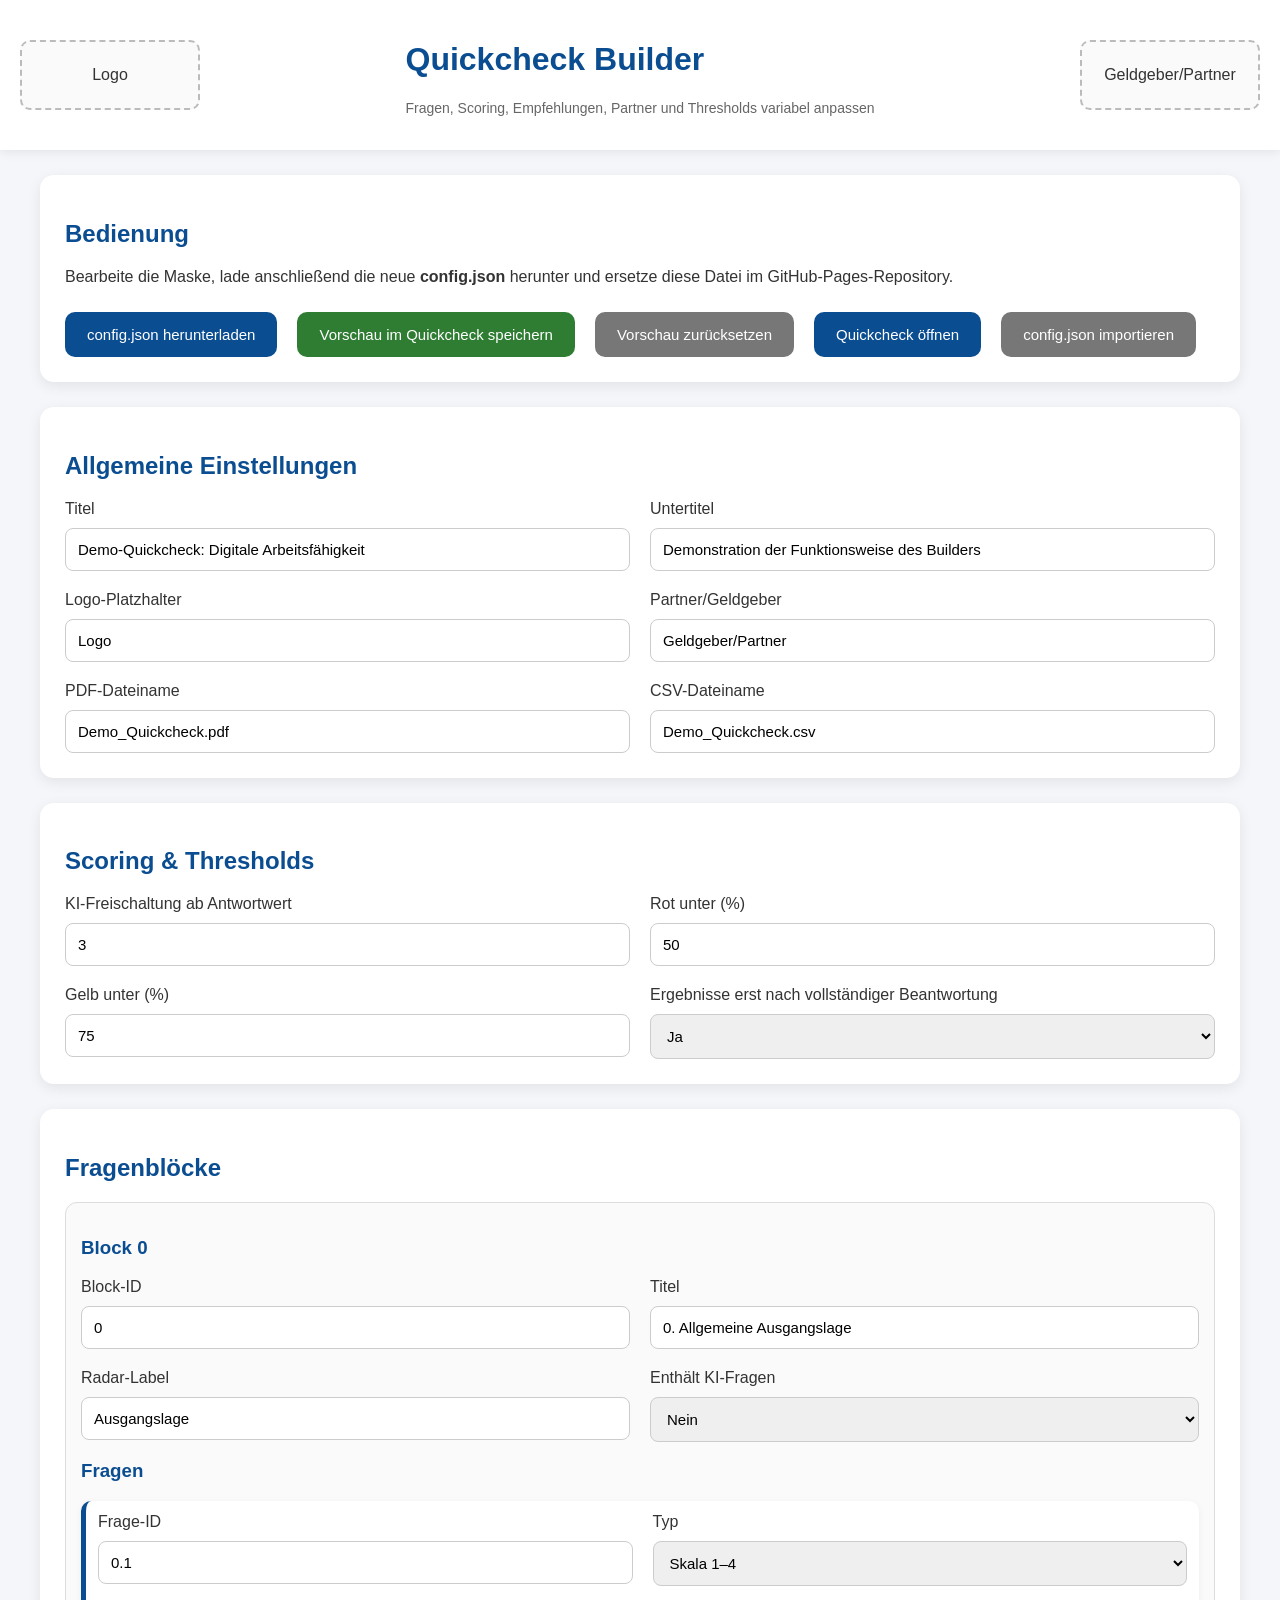
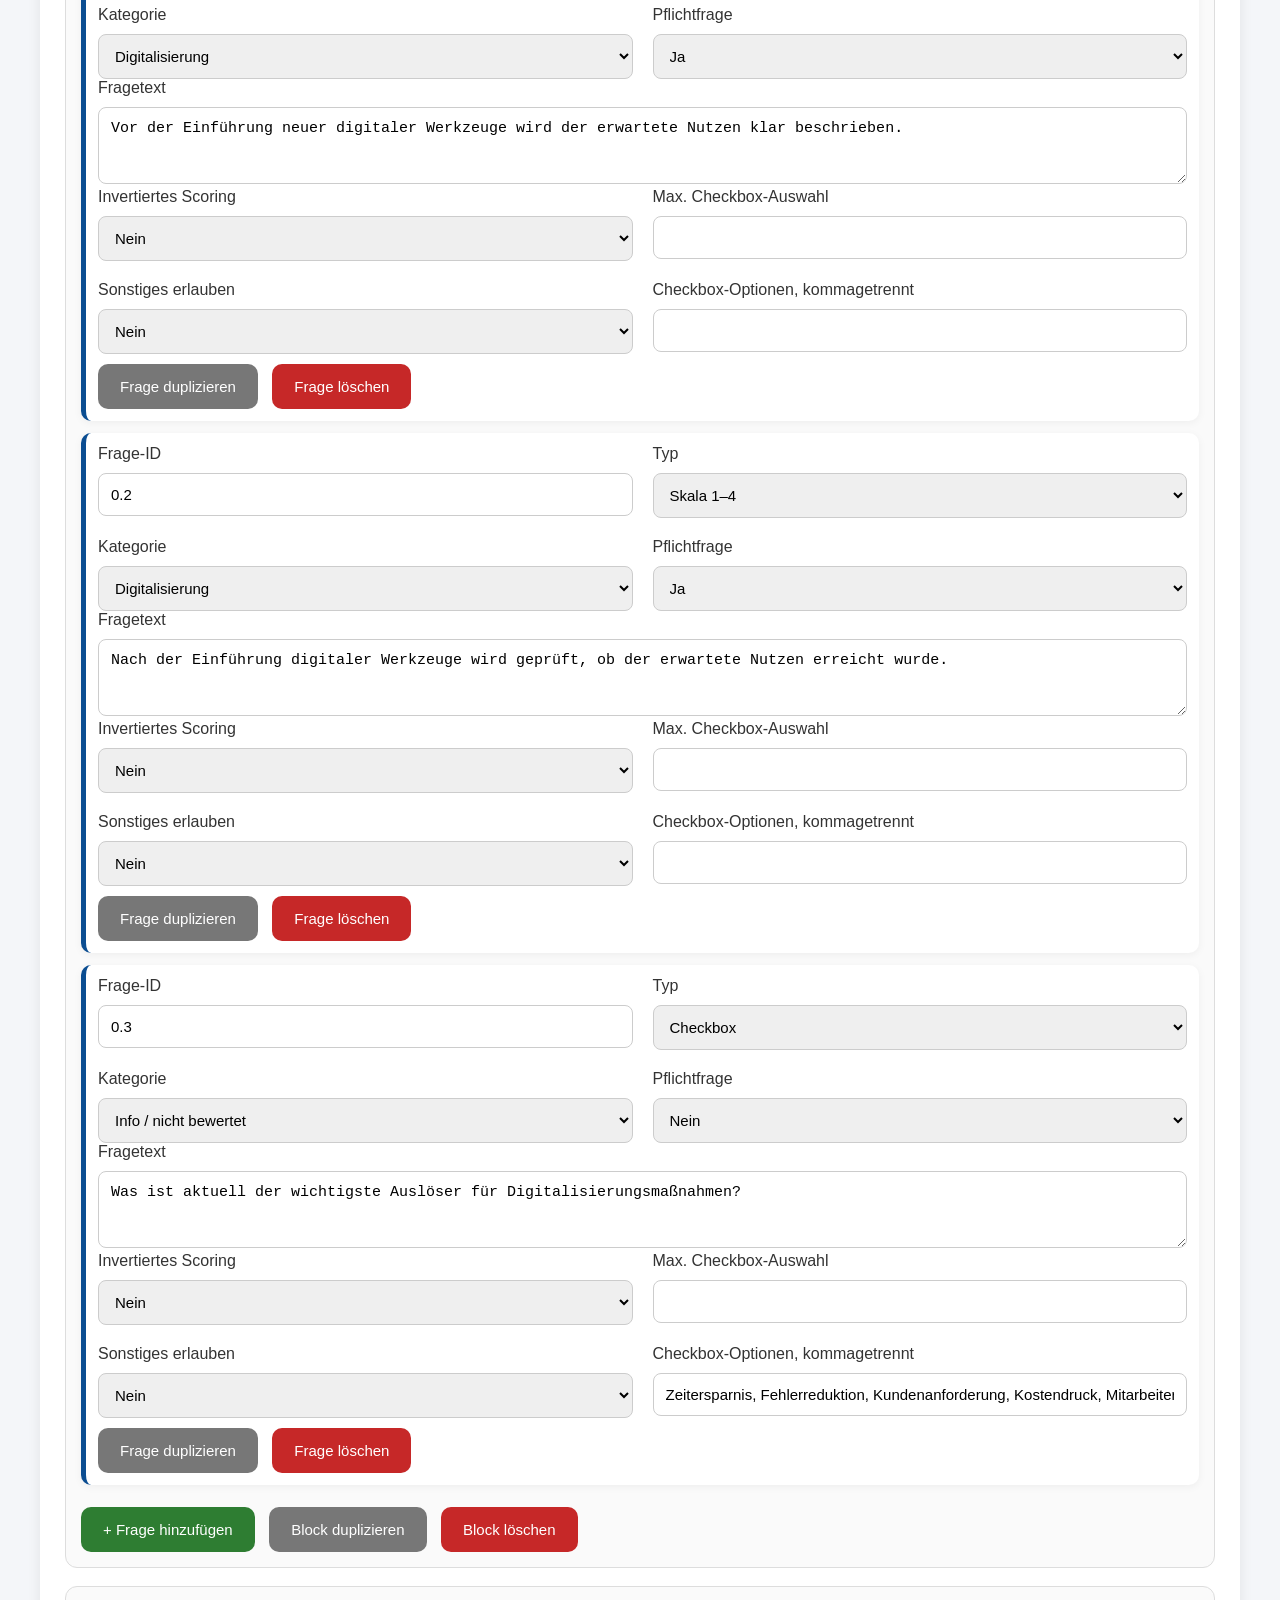
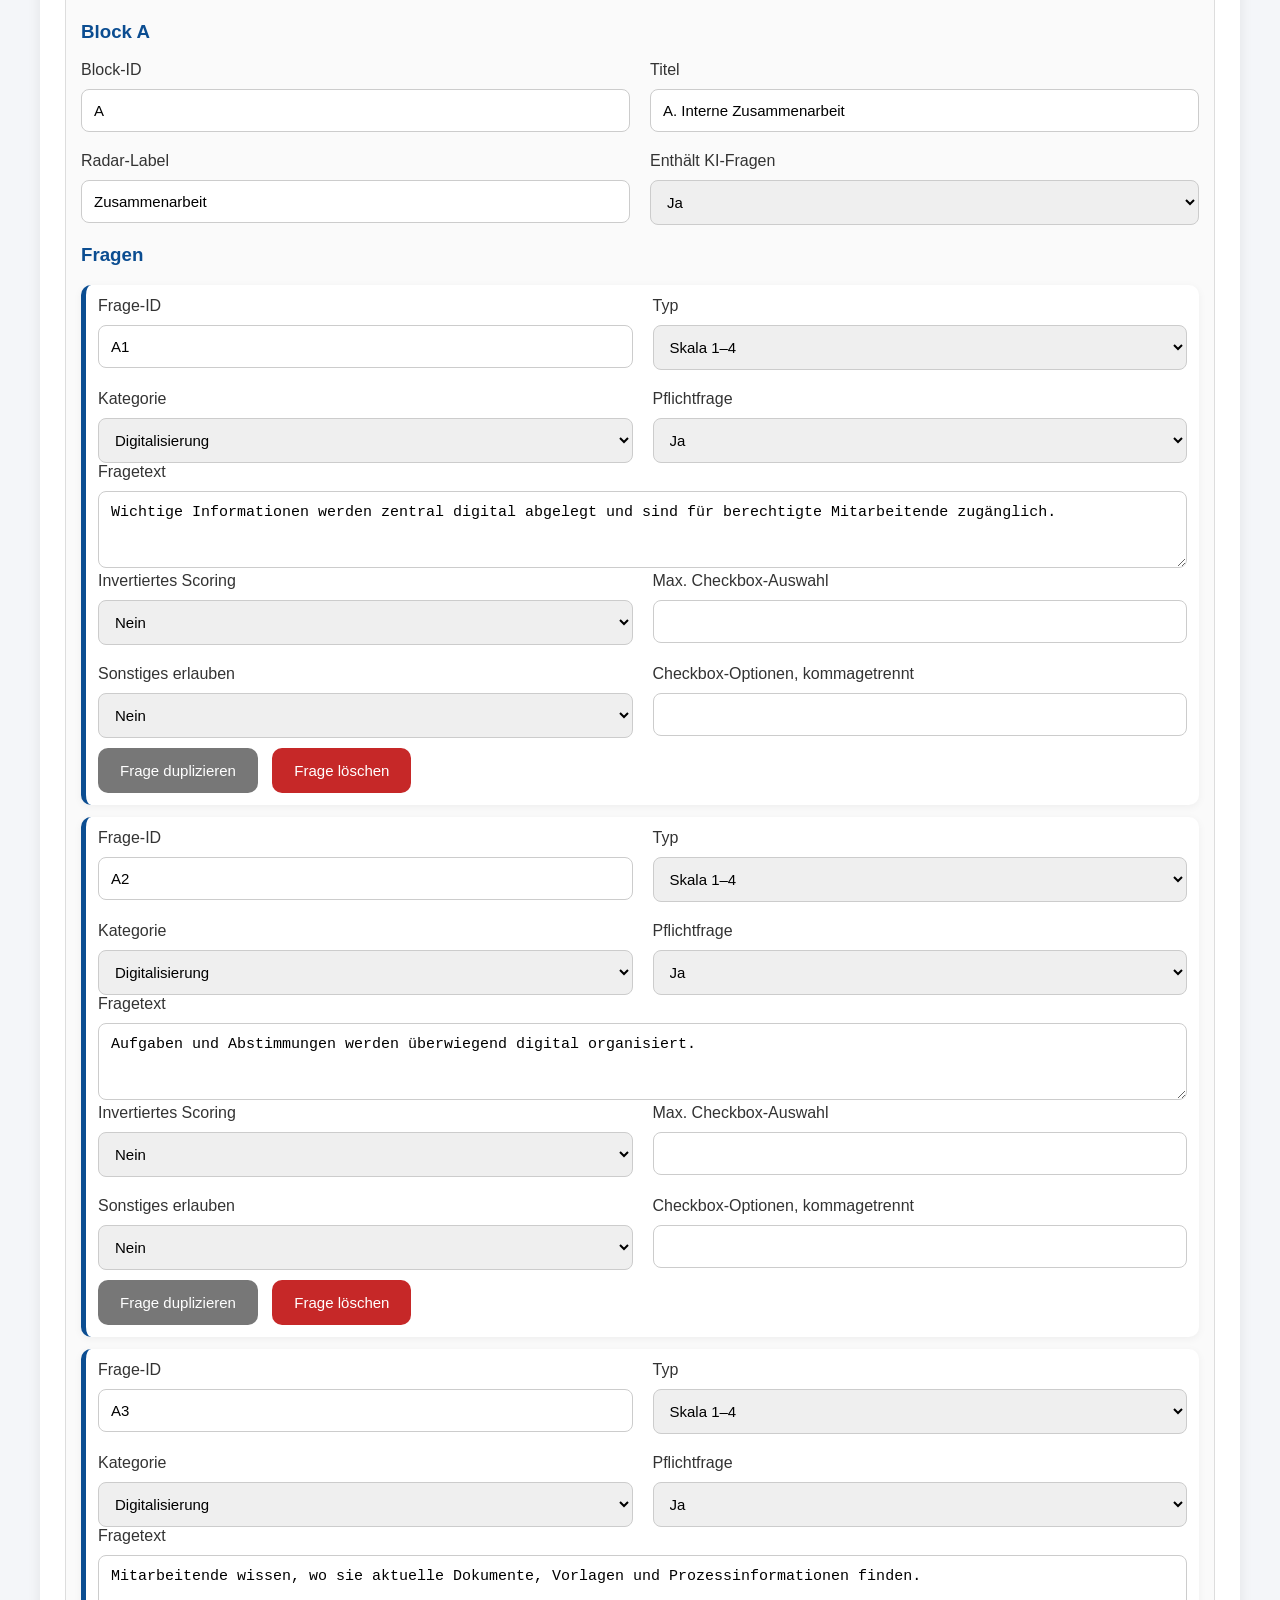
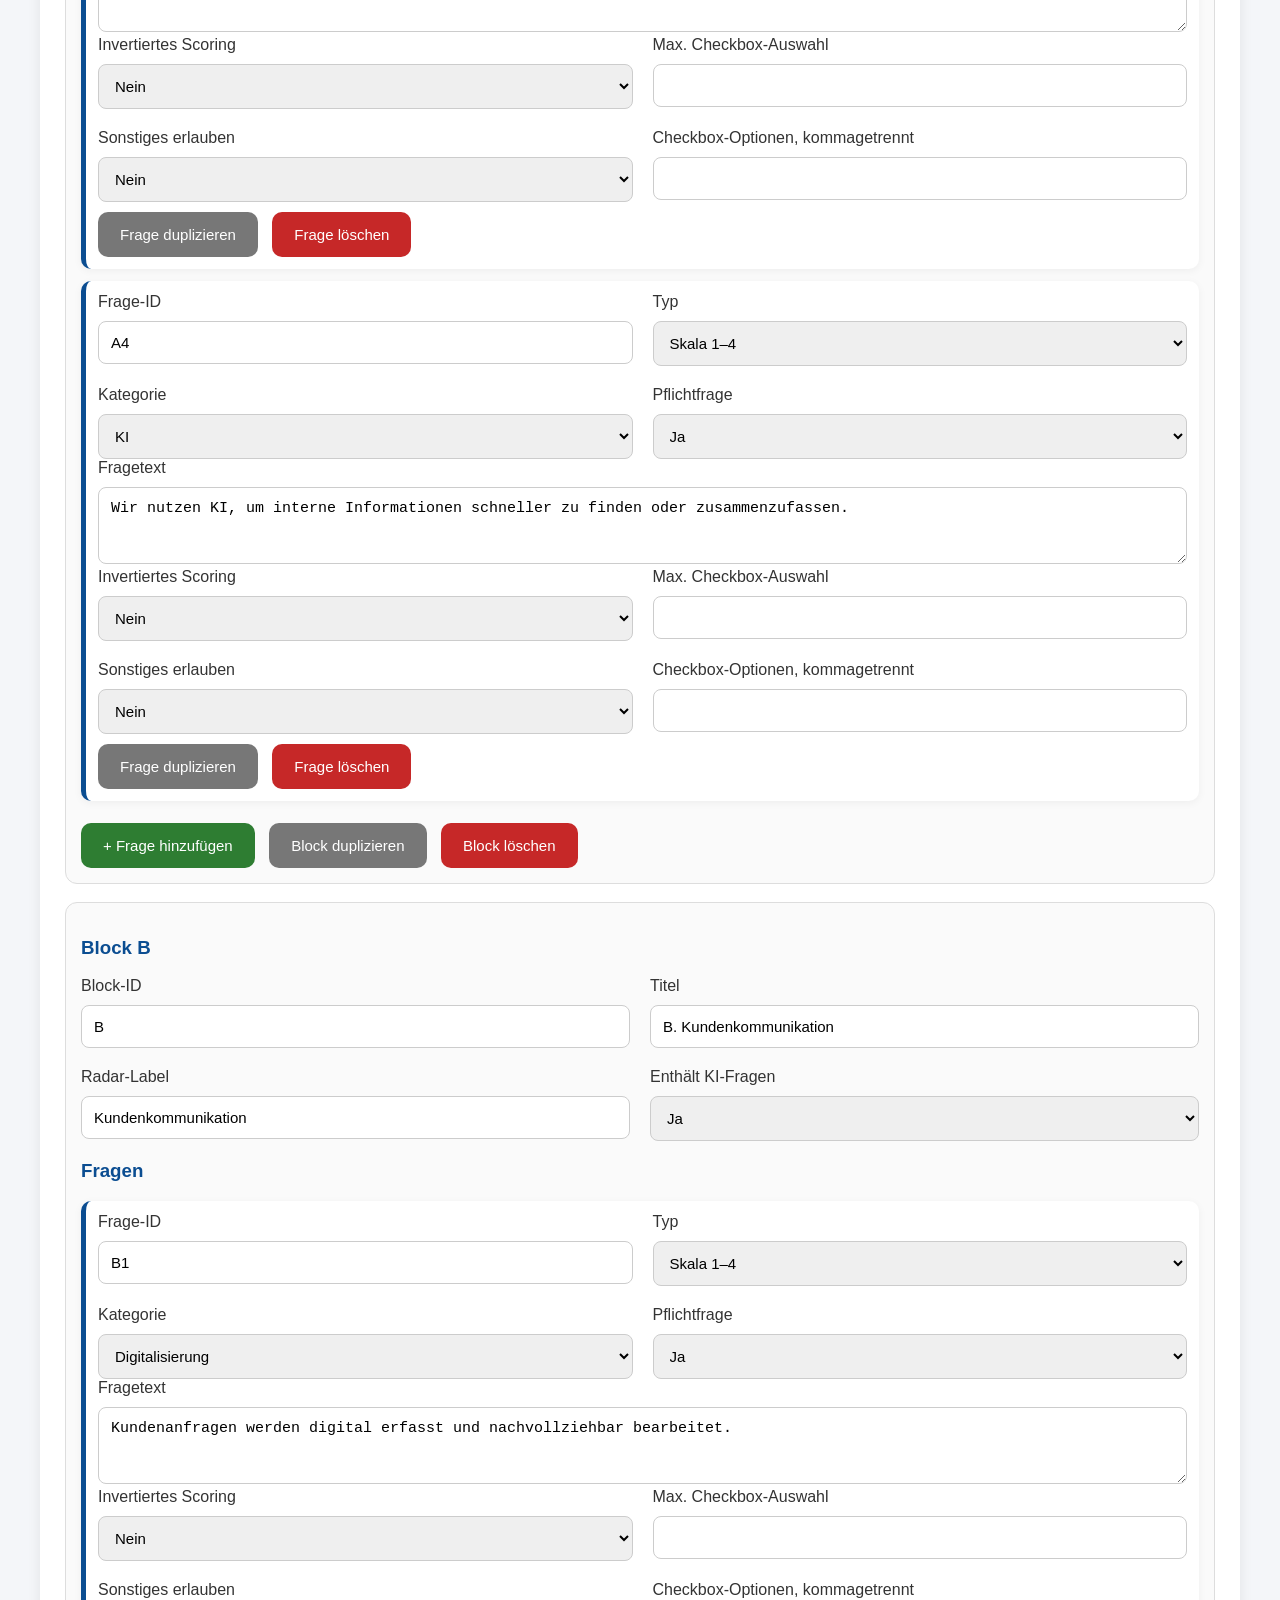
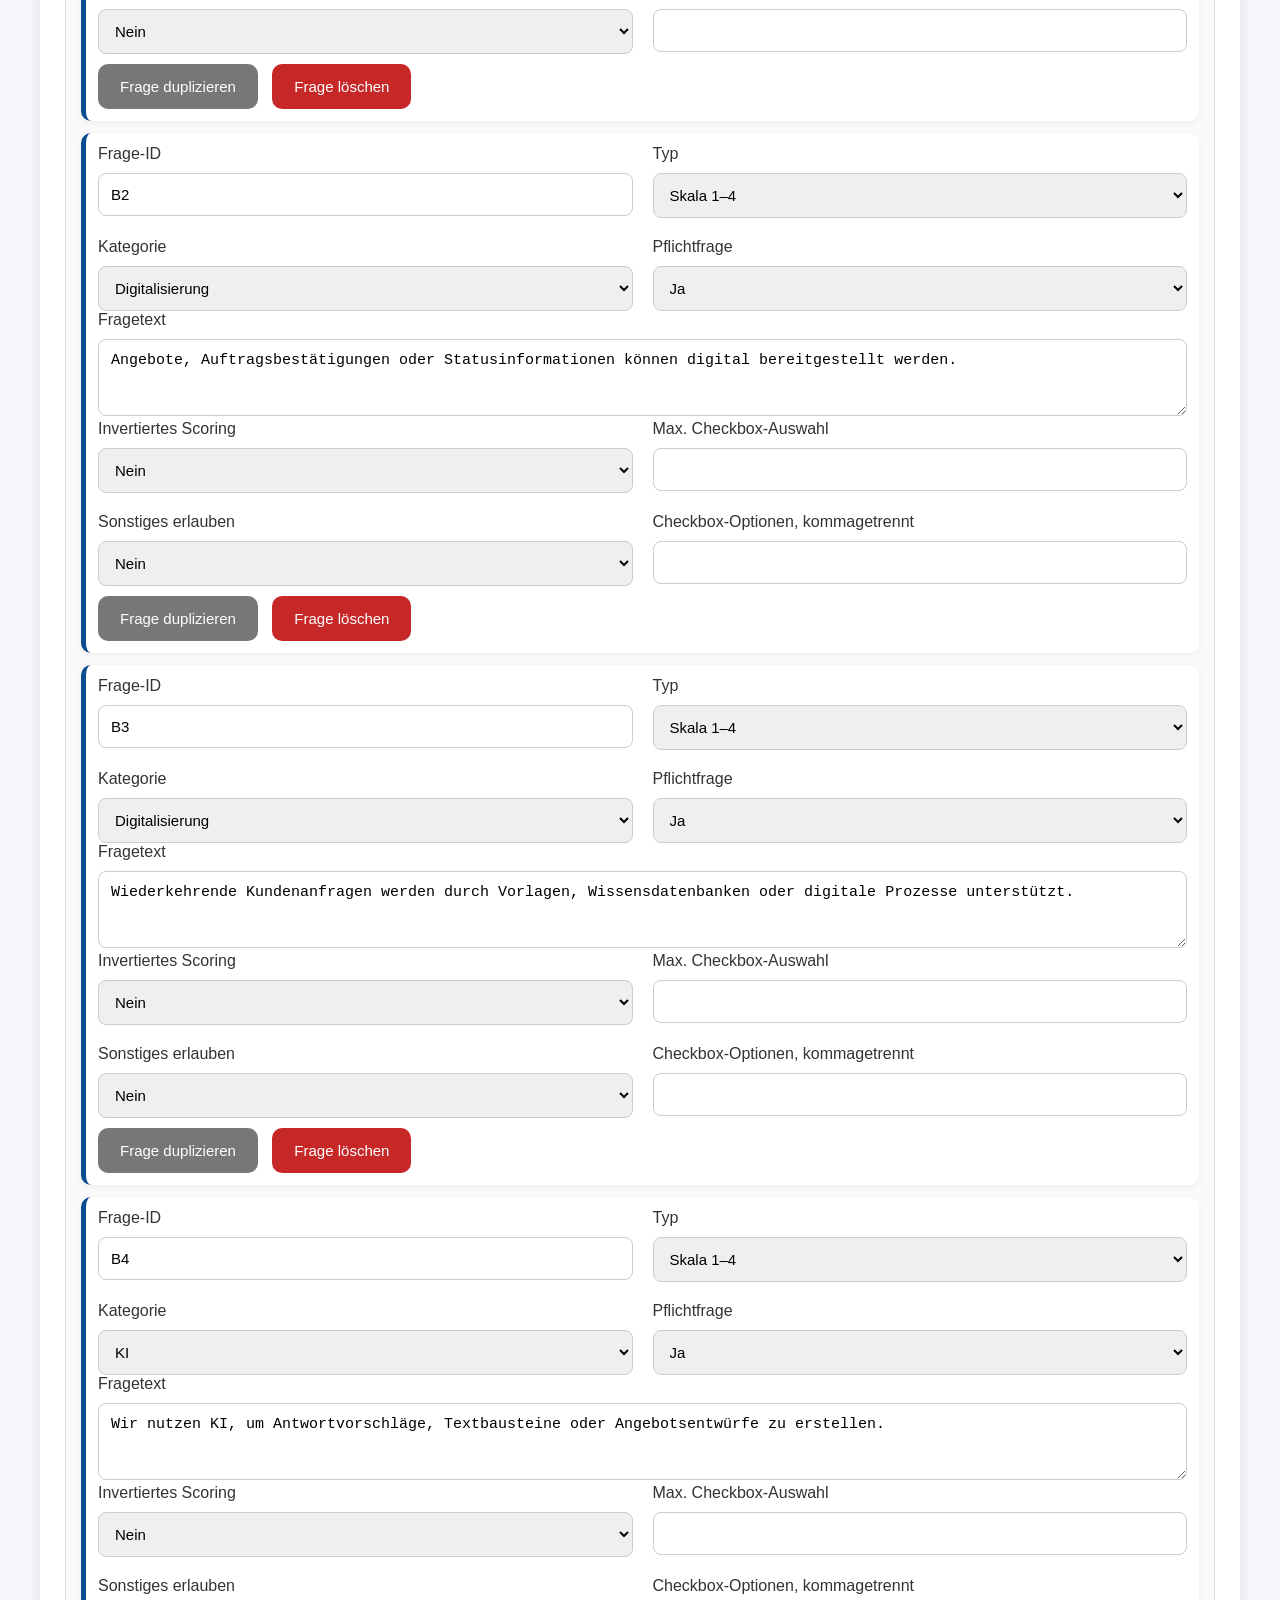
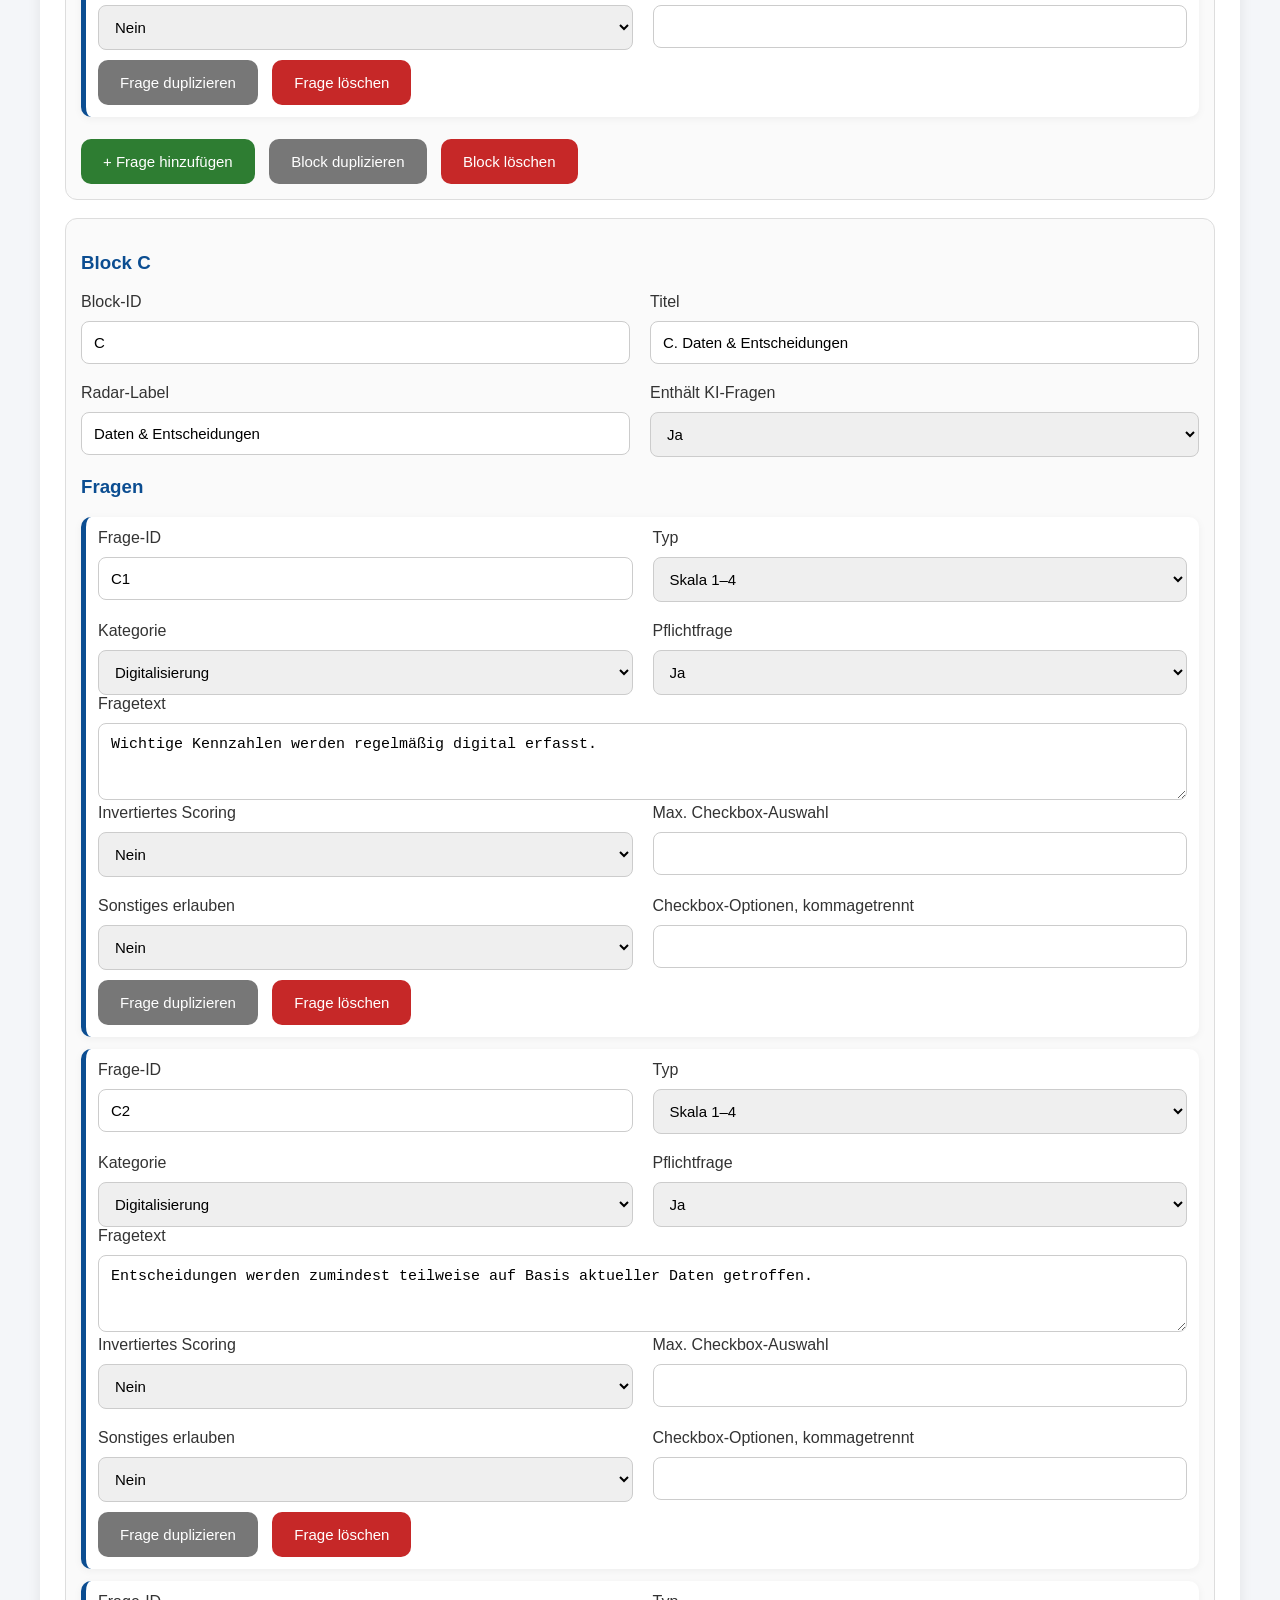
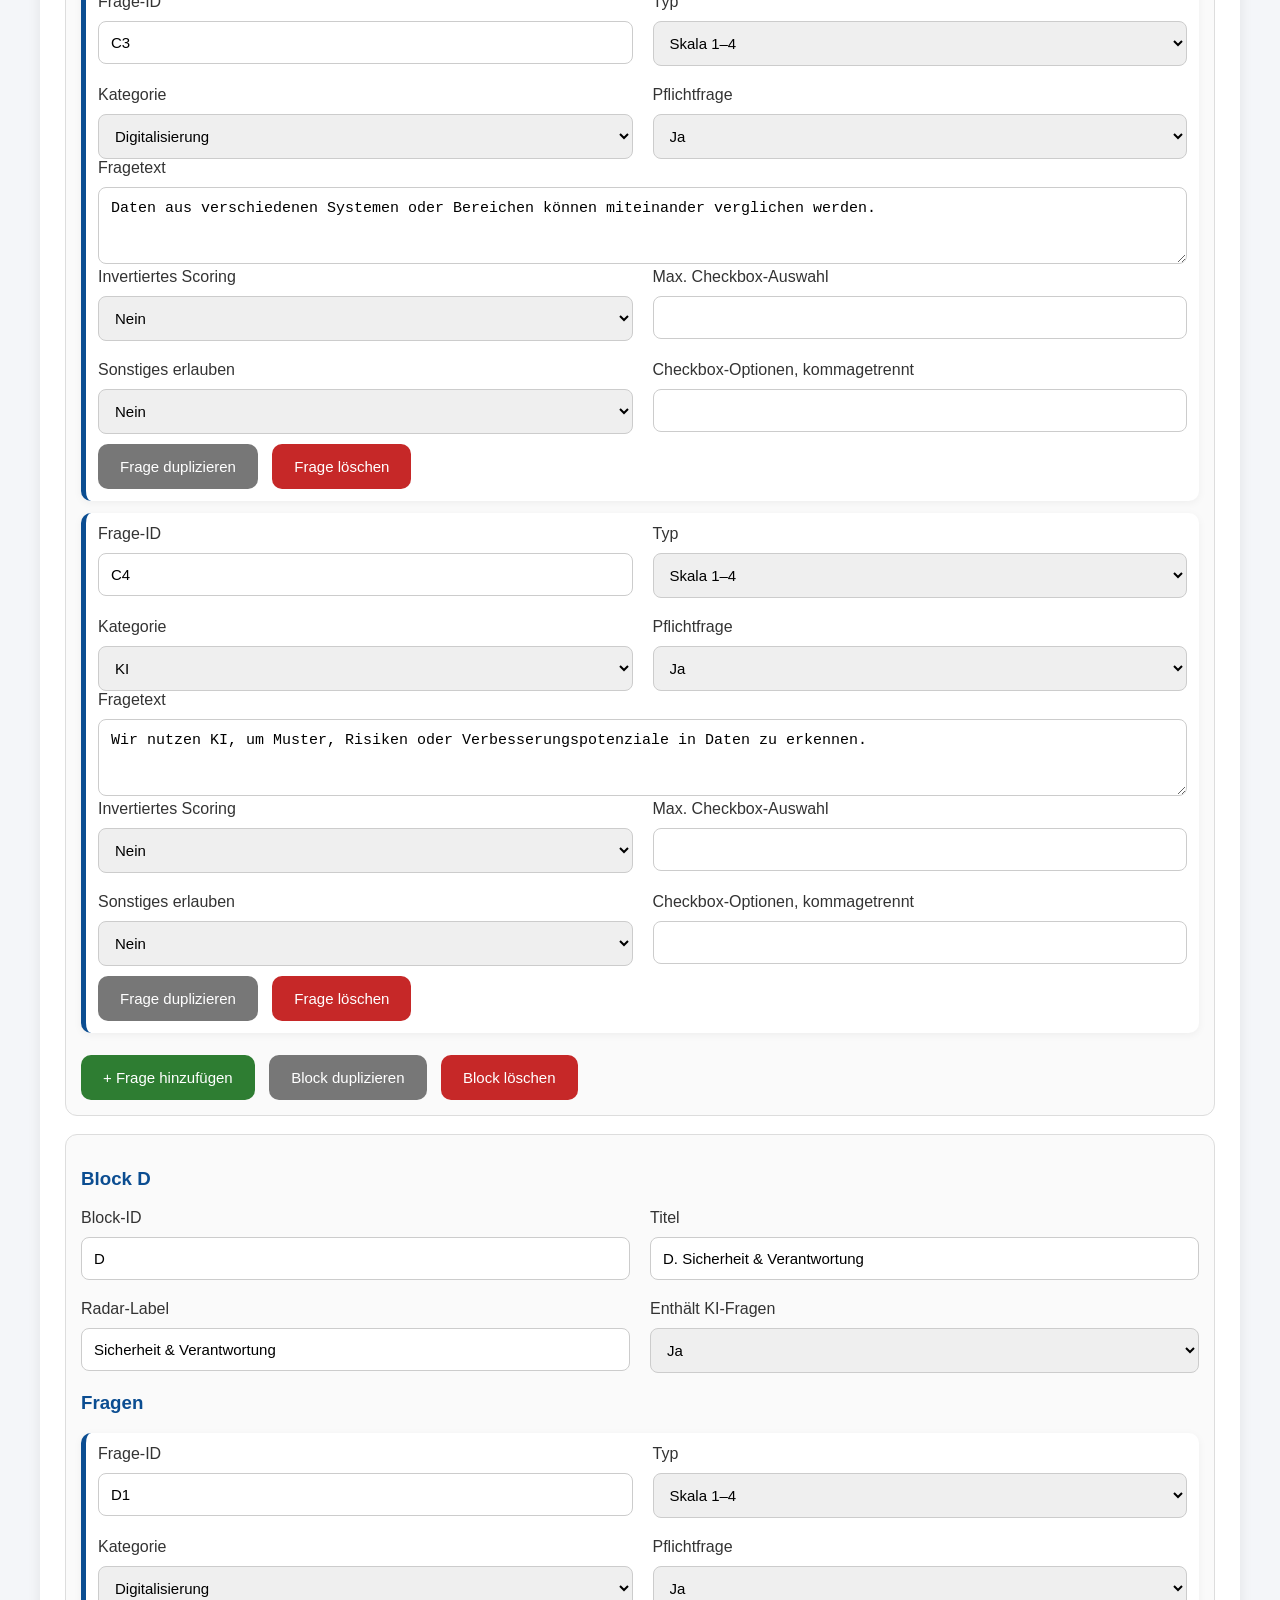
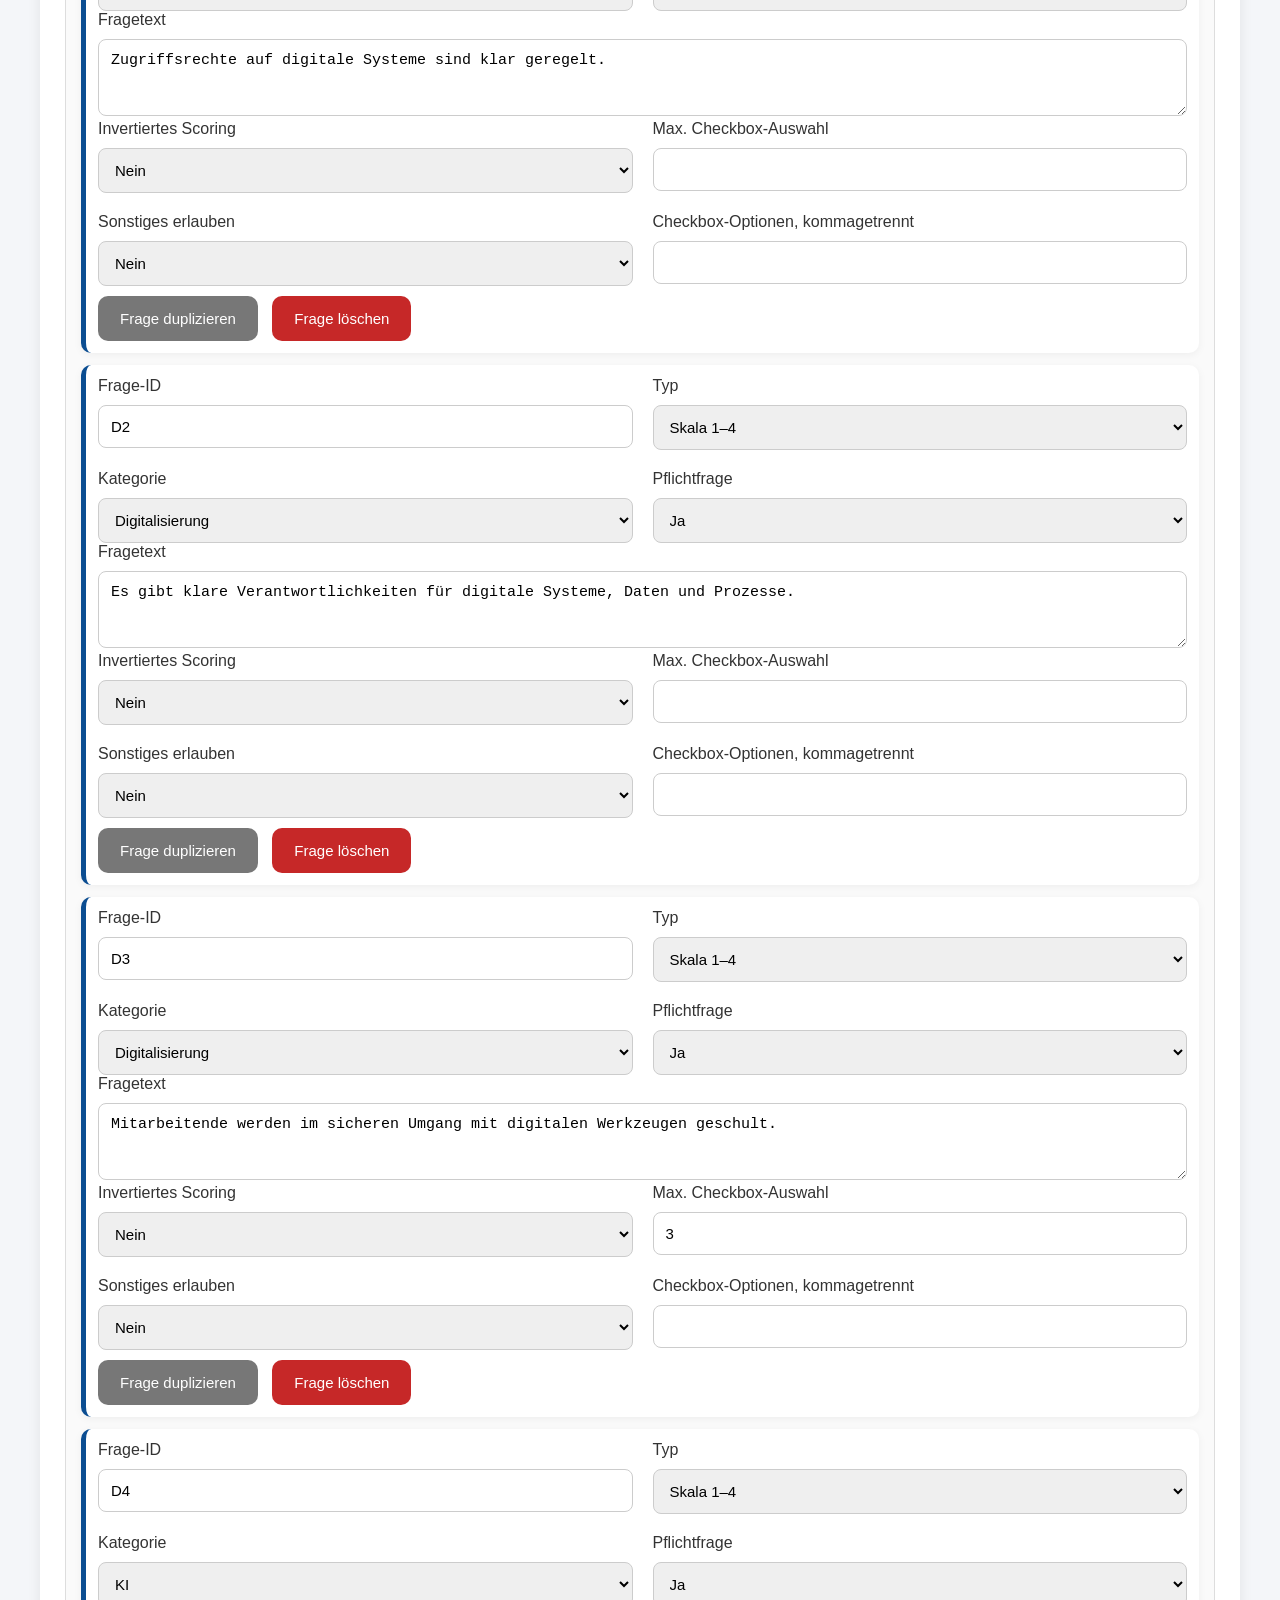
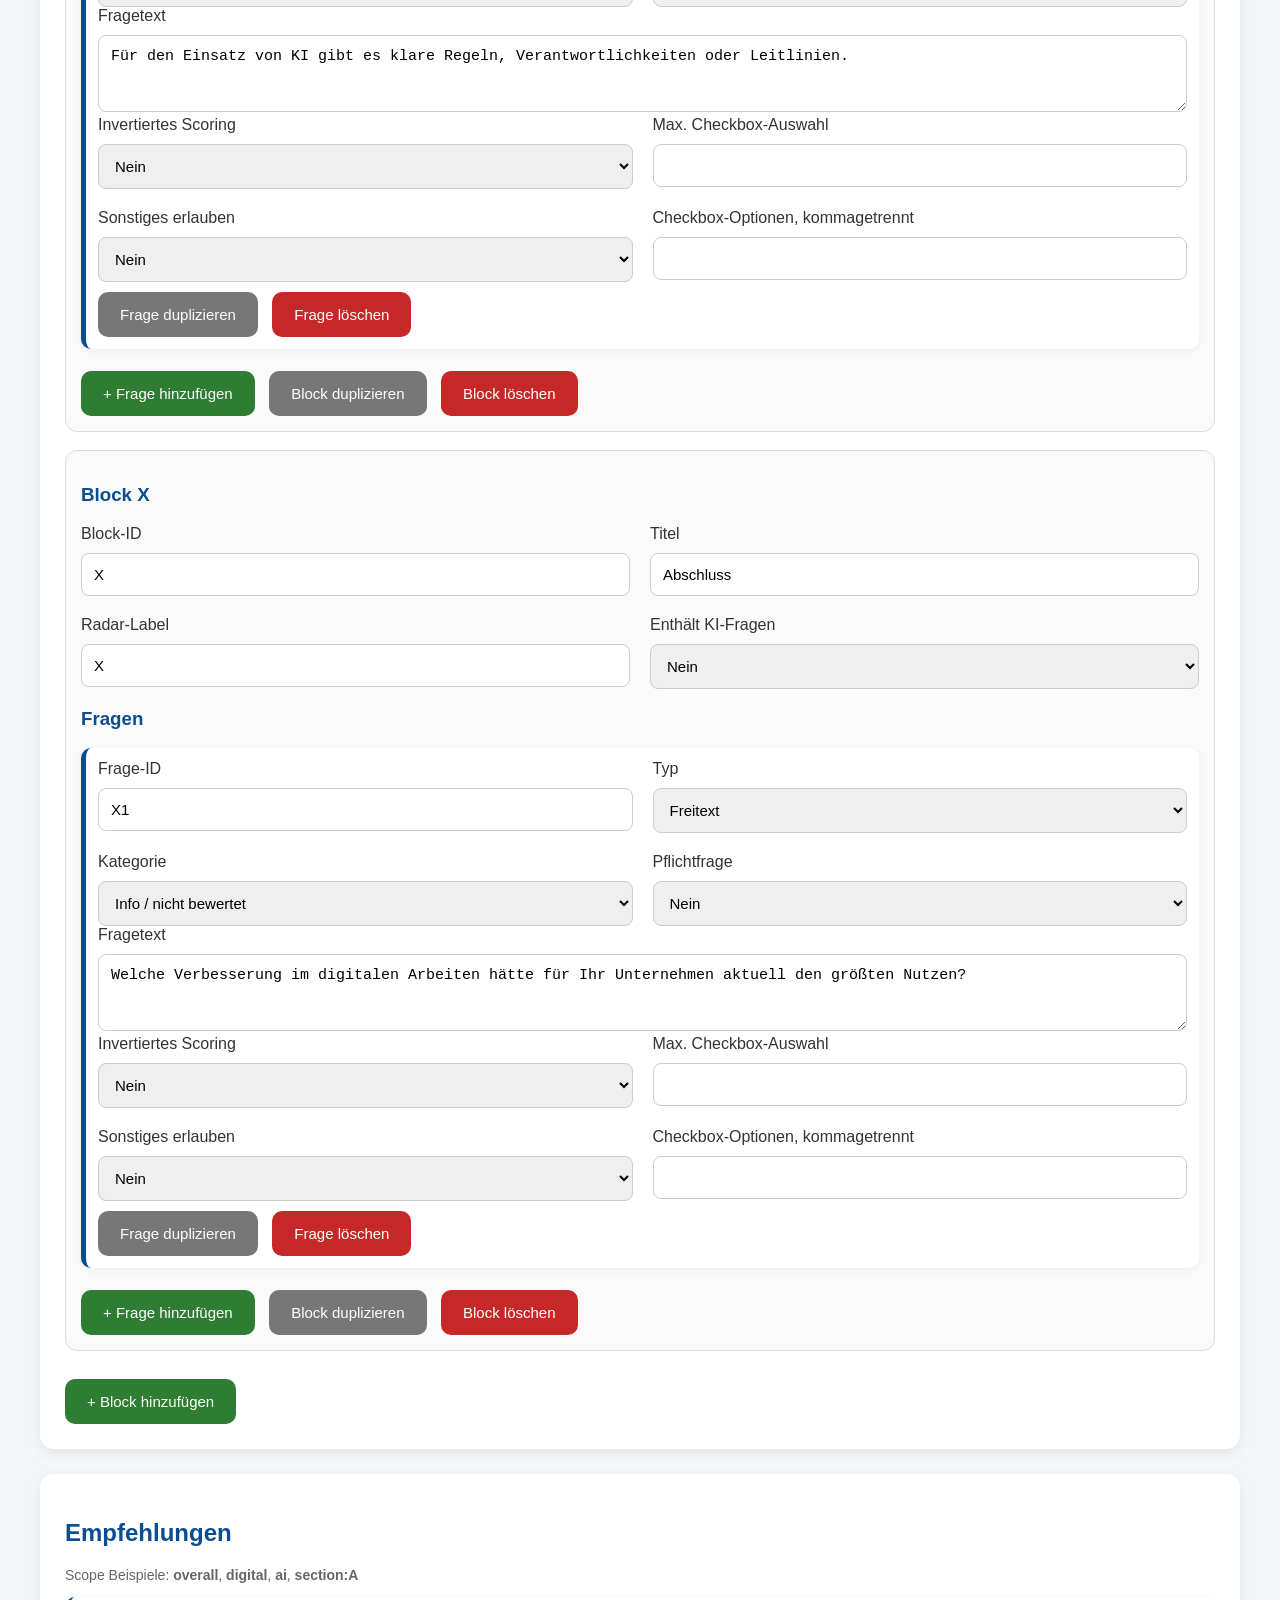
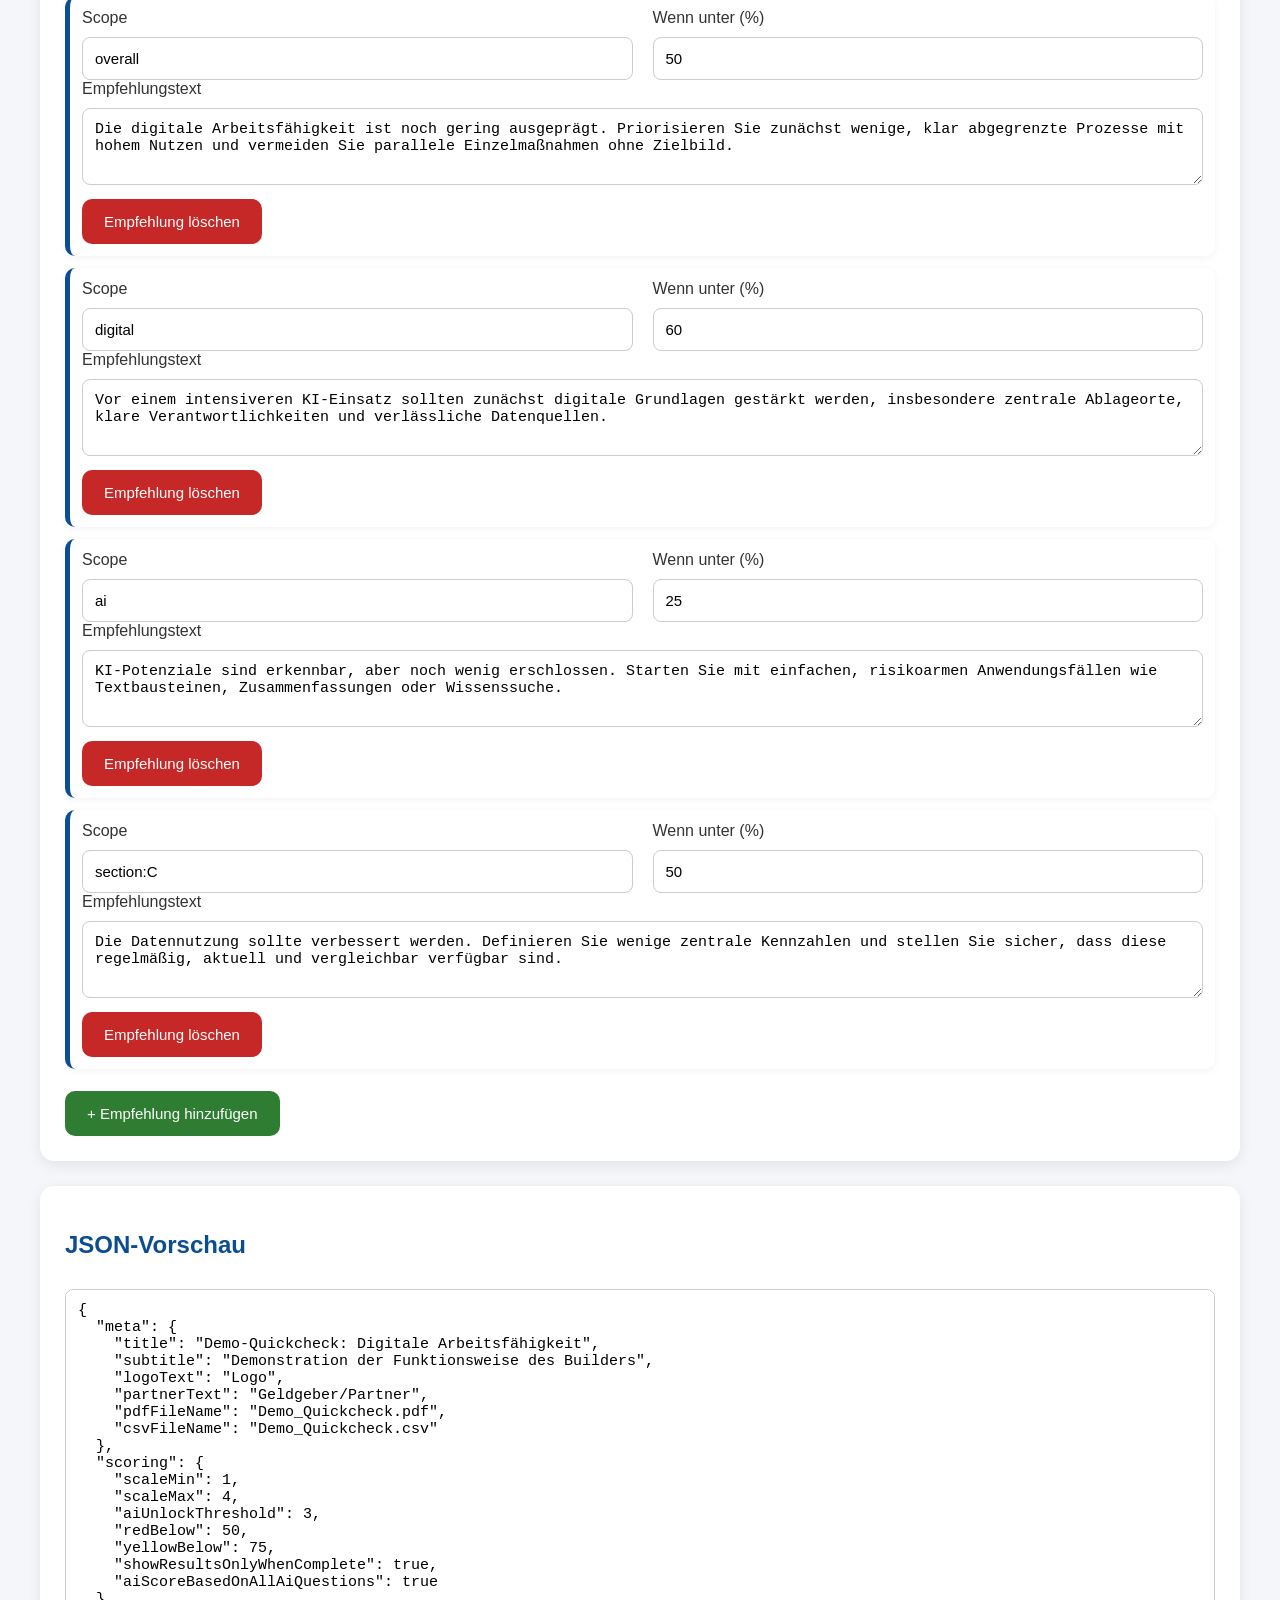
<file: admin.html>
<!DOCTYPE html>
<html lang="de">
<head>
<meta charset="UTF-8">
<meta name="viewport" content="width=device-width, initial-scale=1.0">
<title>Quickcheck Builder</title>
<link rel="stylesheet" href="style.css">
</head>
<body>
<header>
  <div class="logo-box" id="adminLogoBox">Logo</div>
  <div><h1>Quickcheck Builder</h1><p class="small-note">Fragen, Scoring, Empfehlungen, Partner und Thresholds variabel anpassen</p></div>
  <div class="brand-box" id="adminPartnerBox">Geldgeber/Partner</div>
</header>
<div class="container">
  <div class="card">
    <h2>Bedienung</h2>
    <p>Bearbeite die Maske, lade anschließend die neue <strong>config.json</strong> herunter und ersetze diese Datei im GitHub-Pages-Repository.</p>
    <div class="builder-actions">
      <button onclick="downloadConfig()">config.json herunterladen</button>
      <button onclick="previewConfig()" class="success-button">Vorschau im Quickcheck speichern</button>
      <button onclick="clearPreview()" class="secondary-button">Vorschau zurücksetzen</button>
      <a href="index.html"><button type="button">Quickcheck öffnen</button></a>
      <button onclick="document.getElementById('importFile').click()" class="secondary-button">config.json importieren</button>
      <input type="file" id="importFile" accept="application/json" style="display:none">
    </div>
  </div>
  <div class="card"><h2>Allgemeine Einstellungen</h2><div class="builder-grid">
    <div><label>Titel</label><input id="metaTitle"></div><div><label>Untertitel</label><input id="metaSubtitle"></div><div><label>Logo-Platzhalter</label><input id="metaLogoText"></div><div><label>Partner/Geldgeber</label><input id="metaPartnerText"></div><div><label>PDF-Dateiname</label><input id="metaPdfFileName"></div><div><label>CSV-Dateiname</label><input id="metaCsvFileName"></div>
  </div></div>
  <div class="card"><h2>Scoring & Thresholds</h2><div class="builder-grid">
    <div><label>KI-Freischaltung ab Antwortwert</label><input id="scoreAiUnlockThreshold" type="number" min="1" max="4"></div><div><label>Rot unter (%)</label><input id="scoreRedBelow" type="number" min="0" max="100"></div><div><label>Gelb unter (%)</label><input id="scoreYellowBelow" type="number" min="0" max="100"></div><div><label>Ergebnisse erst nach vollständiger Beantwortung</label><select id="scoreShowResultsOnlyWhenComplete"><option value="true">Ja</option><option value="false">Nein</option></select></div>
  </div></div>
  <div class="card"><h2>Fragenblöcke</h2><div id="sectionsEditor"></div><button onclick="addSection()" class="success-button">+ Block hinzufügen</button></div>
  <div class="card"><h2>Empfehlungen</h2><p class="small-note">Scope Beispiele: <strong>overall</strong>, <strong>digital</strong>, <strong>ai</strong>, <strong>section:A</strong></p><div id="recommendationsEditor"></div><button onclick="addRecommendation()" class="success-button">+ Empfehlung hinzufügen</button></div>
  <div class="card"><h2>JSON-Vorschau</h2><textarea id="jsonPreview" rows="18"></textarea><button onclick="applyJsonPreview()" class="secondary-button">JSON aus Vorschau übernehmen</button></div>
</div>
<script src="builder.js"></script>
</body>
</html>
</file>
<file: style.css>
/* =====================================================
   DIGI-CO QUICKCHECK / BUILDER
   ===================================================== */

:root{
  --primary:#0b4d91;
  --bg:#f4f6f9;
  --success:#2e7d32;
  --warning:#f9a825;
  --danger:#c62828;
  --muted:#777;
}

body{
  margin:0;
  font-family:Arial, sans-serif;
  background:var(--bg);
  color:#333;
}

header{
  background: white;
  padding:20px;
  box-shadow:0 2px 10px rgba(0,0,0,0.08);
  display:flex;
  justify-content:space-between;
  align-items:center;
  flex-wrap:wrap;
  gap:15px;
}

.logo-box,
.brand-box{
  width:180px;
  height:70px;
  border:2px dashed #bbb;
  display:flex;
  justify-content:center;
  align-items:center;
  border-radius:10px;
  background:#fafafa;
  text-align:center;
  padding:6px;
  box-sizing:border-box;
}

.container{
  max-width:1200px;
  margin:auto;
  padding:25px;
}

.card{
  background:white;
  padding:25px;
  border-radius:14px;
  box-shadow:0 4px 14px rgba(0,0,0,0.08);
  margin:0 auto 25px auto;
  box-sizing:border-box;
}

.question{
  margin-bottom:20px;
  padding:15px;
  border-left:5px solid var(--primary);
  background:#fafafa;
  border-radius:10px;
  box-shadow:0 2px 8px rgba(0,0,0,0.05);
}

.question.good{ border-left-color:var(--success); }
.question.medium{ border-left-color:var(--warning); }
.question.bad{ border-left-color:var(--danger); }

select,
textarea,
input{
  width:100%;
  padding:12px;
  margin-top:10px;
  border-radius:8px;
  border:1px solid #ccc;
  font-size:15px;
  box-sizing:border-box;
}

input[type="checkbox"]{
  width:auto;
  margin-right:8px;
}

.checkbox-option{
  display:block;
  margin:10px 0;
}

h1,h2,h3{
  color:var(--primary);
}

.progress-container{
  background:#ddd;
  border-radius:50px;
  overflow:hidden;
  height:30px;
  margin-top:15px;
}

.progress-bar{
  height:100%;
  width:0%;
  background:var(--primary);
  color:white;
  display:flex;
  align-items:center;
  justify-content:center;
  transition:0.3s;
}

.hidden{
  display:none !important;
}

.dashboard{
  display:grid;
  grid-template-columns:1fr 1fr;
  gap:20px;
}

.score-box{
  text-align:center;
  padding:25px;
  border-radius:12px;
  color:white;
  font-size:24px;
  font-weight:bold;
}

.red{ background:var(--danger); }
.yellow{ background:var(--warning); }
.green{ background:var(--success); }
.neutral{ background:var(--muted); }

button{
  background:var(--primary);
  color:white;
  border:none;
  padding:14px 22px;
  border-radius:10px;
  cursor:pointer;
  margin-right:10px;
  margin-top:10px;
  font-size:15px;
}

button:hover{ opacity:0.9; }

.secondary-button{ background:#777; }
.danger-button{ background:var(--danger); }
.success-button{ background:var(--success); }

canvas{
  background:white;
  padding:15px;
  border-radius:10px;
  box-sizing:border-box;
}

.recommendation-list{
  padding-left:20px;
}

.recommendation-list li{
  margin-bottom:10px;
}

/* Builder */
.builder-grid{
  display:grid;
  grid-template-columns:1fr 1fr;
  gap:20px;
}

.builder-row{
  display:grid;
  grid-template-columns:120px 1fr;
  gap:12px;
  align-items:center;
  margin-bottom:12px;
}

.builder-section{
  border:1px solid #ddd;
  border-radius:12px;
  padding:15px;
  margin-bottom:18px;
  background:#fafafa;
}

.question-editor{
  border-left:5px solid var(--primary);
  background:white;
  border-radius:10px;
  padding:12px;
  margin:12px 0;
  box-shadow:0 2px 8px rgba(0,0,0,0.05);
}

.builder-actions{
  display:flex;
  flex-wrap:wrap;
  gap:10px;
}

.small-note{
  color:#666;
  font-size:14px;
}

@media(max-width:900px){
  .dashboard,
  .builder-grid{
    grid-template-columns:1fr;
  }

  header{
    flex-direction:column;
  }

  .builder-row{
    grid-template-columns:1fr;
  }
}
</file>
